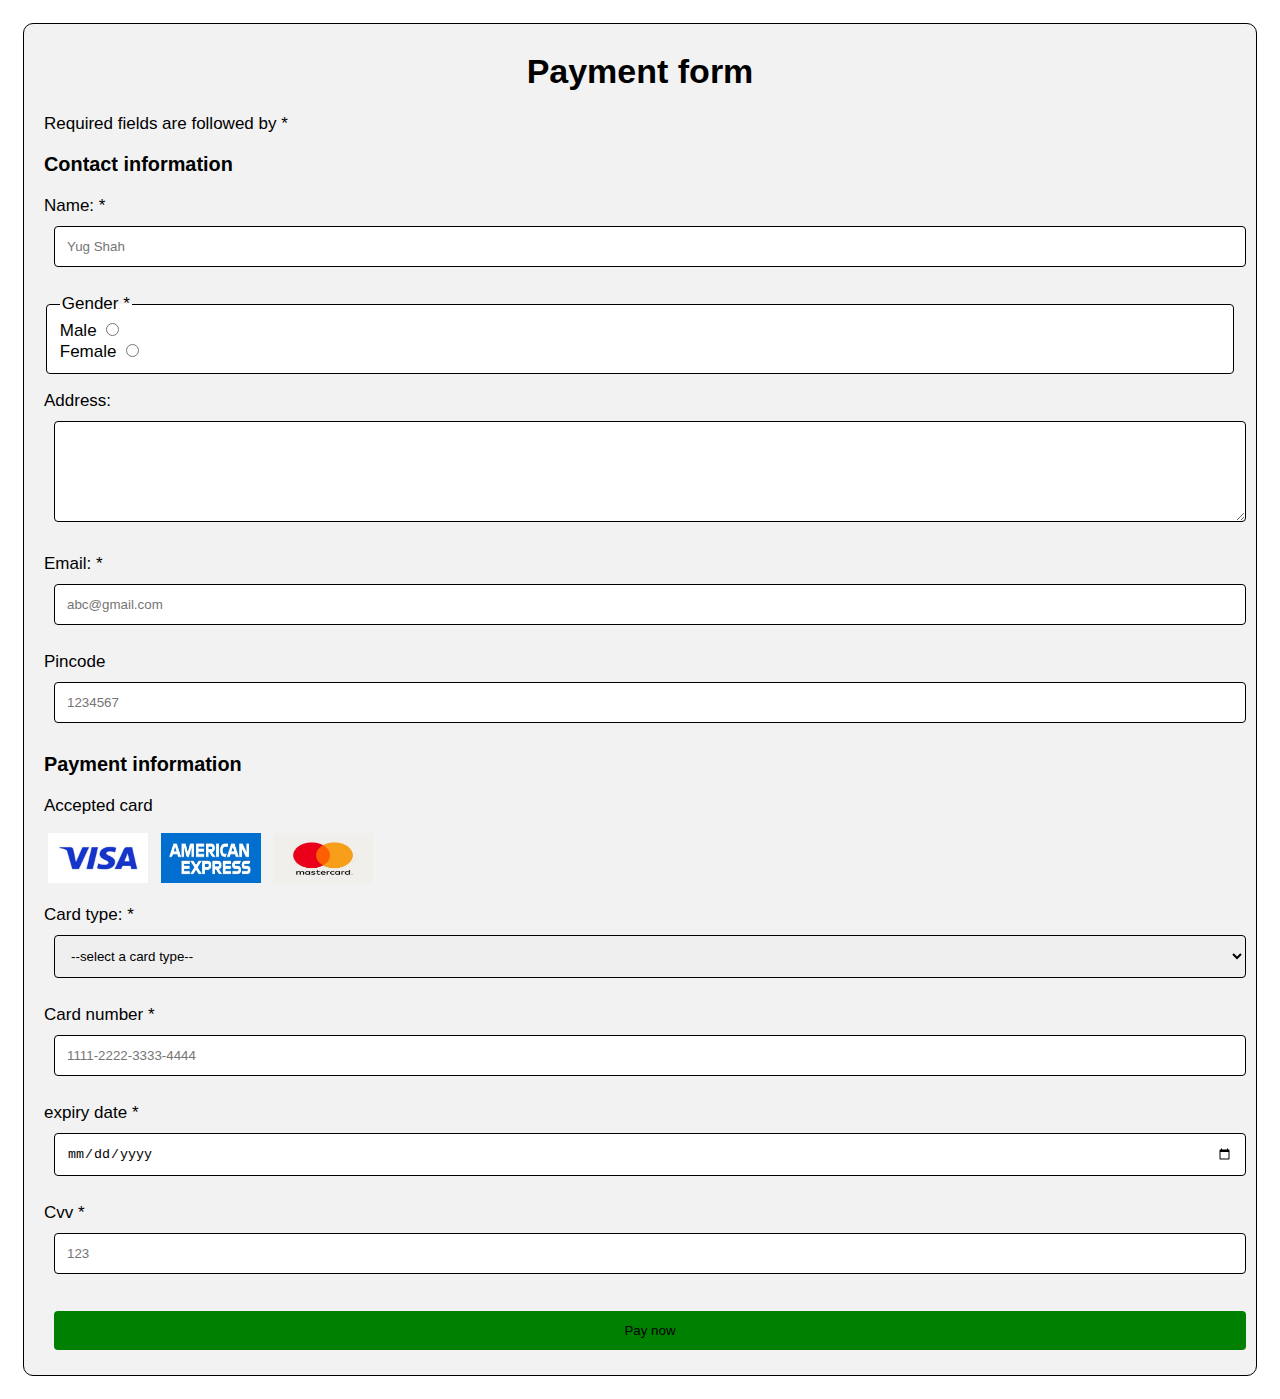
<file: index.html>
<!DOCTYPE html>
<html lang="en">
<head>
    <meta charset="UTF-8">
    <meta http-equiv="X-UA-Compatible" content="IE=edge">
    <meta name="viewport" content="width=device-width, initial-scale=1.0">
    <title>Payment Form</title>
    <link rel="stylesheet" href="styles.css">
</head>
<body>
    <div class="container"> 
    <form action="">
        <h1 class="main_heading">Payment form</h1>
        <p> Required fields are followed by *</p>
        <h3>Contact information</h3>
        <p> Name: *<input type="text" name="name" id="name" required placeholder="Yug Shah"> </p>
        <p>
        <fieldset>
       
            <legend> Gender *</legend>
        
            Male <input type="radio" name="Gender" id="Gender" required>
            <br>
            Female <input type="radio" name="Gender" id="Gender" required>
      
    </fieldset>
</p>
   
    <p>Address: <textarea name="address" id="address" cols="100" rows="5"></textarea placeholder="block-number residency name city state"></p>
    <p> Email: *<input type="email" name="email" id="email" required placeholder="abc@gmail.com"></p>
    <p> Pincode <input type="number" name="pincode" id="pincode" placeholder="1234567"></p>
    <h3>Payment information</h3>
    <p>Accepted card</p>
    <span class="box"><img src="./visa.jpg" alt="this is an image" ></span>
        <span class="box"><img src="./american.jpg" alt=""></span>
            <span class="box"><img src="./master.jpg" alt=""></span>
    <p> Card type: *
        <select name="card_type" id="card_type" required >
        <option value="">--select a card type--</option>
        <option value="Visa">Visa</option>
        <option value="cash">cash</option>
        <option value="gpay">gpay</option>
        <option value="mastercard">mastercard</option>
    </select>
    </p>
    <p> Card number *
        <input type="number" name="card_number" id="card_number" required placeholder="1111-2222-3333-4444">
    </p>
    <p> expiry date * <input type="date" name="expiry_date" id="expiry_date" required></p>
    <p>
        Cvv * <input type="password" name="Cvv" id="Cvv" required placeholder="123">
    </p>
    <input type="submit" value="Pay now">
   
    </form>
</div>
  
    
</body>
</html>
</file>
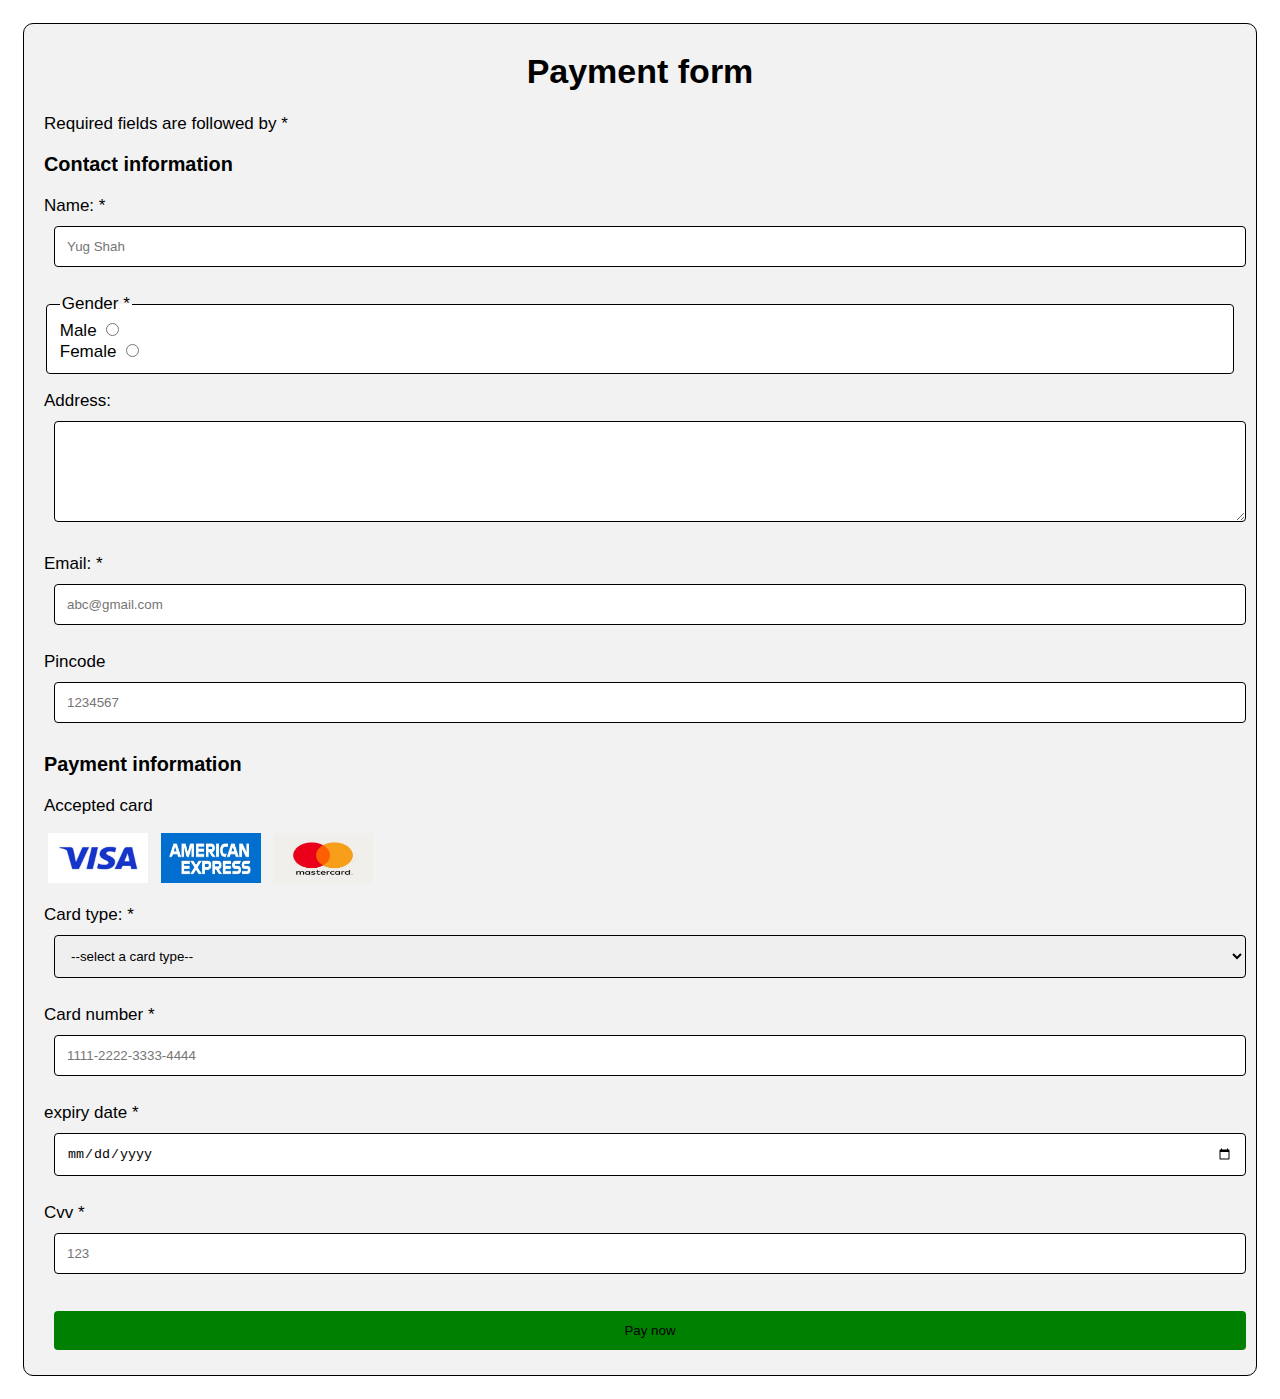
<file: paymentform_css.html>
<!DOCTYPE html>
<html lang="en">
<head>
    <meta charset="UTF-8">
    <meta http-equiv="X-UA-Compatible" content="IE=edge">
    <meta name="viewport" content="width=device-width, initial-scale=1.0">
    <title>Payment Form</title>
    <link rel="stylesheet" href="payment.css">
</head>
<body>
    <div class="container"> 
    <form action="">
        <h1 class="main_heading">Payment form</h1>
        <p> Required fields are followed by *</p>
        <h3>Contact information</h3>
        <p> Name: *<input type="text" name="name" id="name" required placeholder="Yug Shah"> </p>
        <p>
        <fieldset>
       
            <legend> Gender *</legend>
        
            Male <input type="radio" name="Gender" id="Gender" required>
            <br>
            Female <input type="radio" name="Gender" id="Gender" required>
      
    </fieldset>
</p>
   
    <p>Address: <textarea name="address" id="address" cols="100" rows="5"></textarea placeholder="block-number residency name city state"></p>
    <p> Email: *<input type="email" name="email" id="email" required placeholder="abc@gmail.com"></p>
    <p> Pincode <input type="number" name="pincode" id="pincode" placeholder="1234567"></p>
    <h3>Payment information</h3>
    <p>Accepted card</p>
    <span class="box"><img src="visa.jpg" alt="this is an image" ></span>
        <span class="box"><img src="american.jpg" alt=""></span>
            <span class="box"><img src="master.jpg" alt=""></span>
    <p> Card type: *
        <select name="card_type" id="card_type" required >
        <option value="">--select a card type--</option>
        <option value="Visa">Visa</option>
        <option value="cash">cash</option>
        <option value="gpay">gpay</option>
        <option value="mastercard">mastercard</option>
    </select>
    </p>
    <p> Card number *
        <input type="number" name="card_number" id="card_number" required placeholder="1111-2222-3333-4444">
    </p>
    <p> expiry date * <input type="date" name="expiry_date" id="expiry_date" required></p>
    <p>
        Cvv * <input type="password" name="Cvv" id="Cvv" required placeholder="123">
    </p>
    <input type="submit" value="Pay now">
   
    </form>
</div>
  
    
</body>
</html>
</file>
<file: styles.css>
*{
    box-sizing:border-box;
}
body{
    font-family: Verdana, Geneva, Tahoma, sans-serif;
    margin:15px 15px ;
    font-size: 17px;
    padding: 8px;
}
.container{
    background-color: #f2f2f2;
    padding: 5px 20px 15px 20px;
    border: 1px solid black;
    border-radius: 10px;

}
input[type="text"],
input[type="email"],
input[type="number"],
input[type="date"],
input[type="password"],
input[type="submit"],
select,textarea{
    width:100%;
    padding: 12px;
    border: 1px solid black;
    border-radius: 4px;
    margin:10px;
}
fieldset{
    border: 1px solid black;
    border-radius: 4px;
    background-color: #fff;

}
.main_heading{
    text-align:center ;
}
input[type="submit"]
{
    color: black;
    background-color: green;
    padding: 12px 20px;
    border: none;
    border-radius: 4px;
    cursor:pointer;
}
input[type="submit"]:hover{
    background-color: greenyellow;
}
.box{
    width:100px;
    height:50px;
   
    

}
img{
    width:100px;
    height:50px;
}
span{
    padding: 2px;
    margin: 2px;
    
}
</file>
<file: payment.css>
*{
    box-sizing:border-box;
}
body{
    font-family: Verdana, Geneva, Tahoma, sans-serif;
    margin:15px 15px ;
    font-size: 17px;
    padding: 8px;
}
.container{
    background-color: #f2f2f2;
    padding: 5px 20px 15px 20px;
    border: 1px solid black;
    border-radius: 10px;

}
input[type="text"],
input[type="email"],
input[type="number"],
input[type="date"],
input[type="password"],
input[type="submit"],
select,textarea{
    width:100%;
    padding: 12px;
    border: 1px solid black;
    border-radius: 4px;
    margin:10px;
}
fieldset{
    border: 1px solid black;
    border-radius: 4px;
    background-color: #fff;

}
.main_heading{
    text-align:center ;
}
input[type="submit"]
{
    color: black;
    background-color: green;
    padding: 12px 20px;
    border: none;
    border-radius: 4px;
    cursor:pointer;
}
input[type="submit"]:hover{
    background-color: greenyellow;
}
.box{
    width:100px;
    height:50px;
   
    

}
img{
    width:100px;
    height:50px;
}
span{
    padding: 2px;
    margin: 2px;
    
}
</file>
